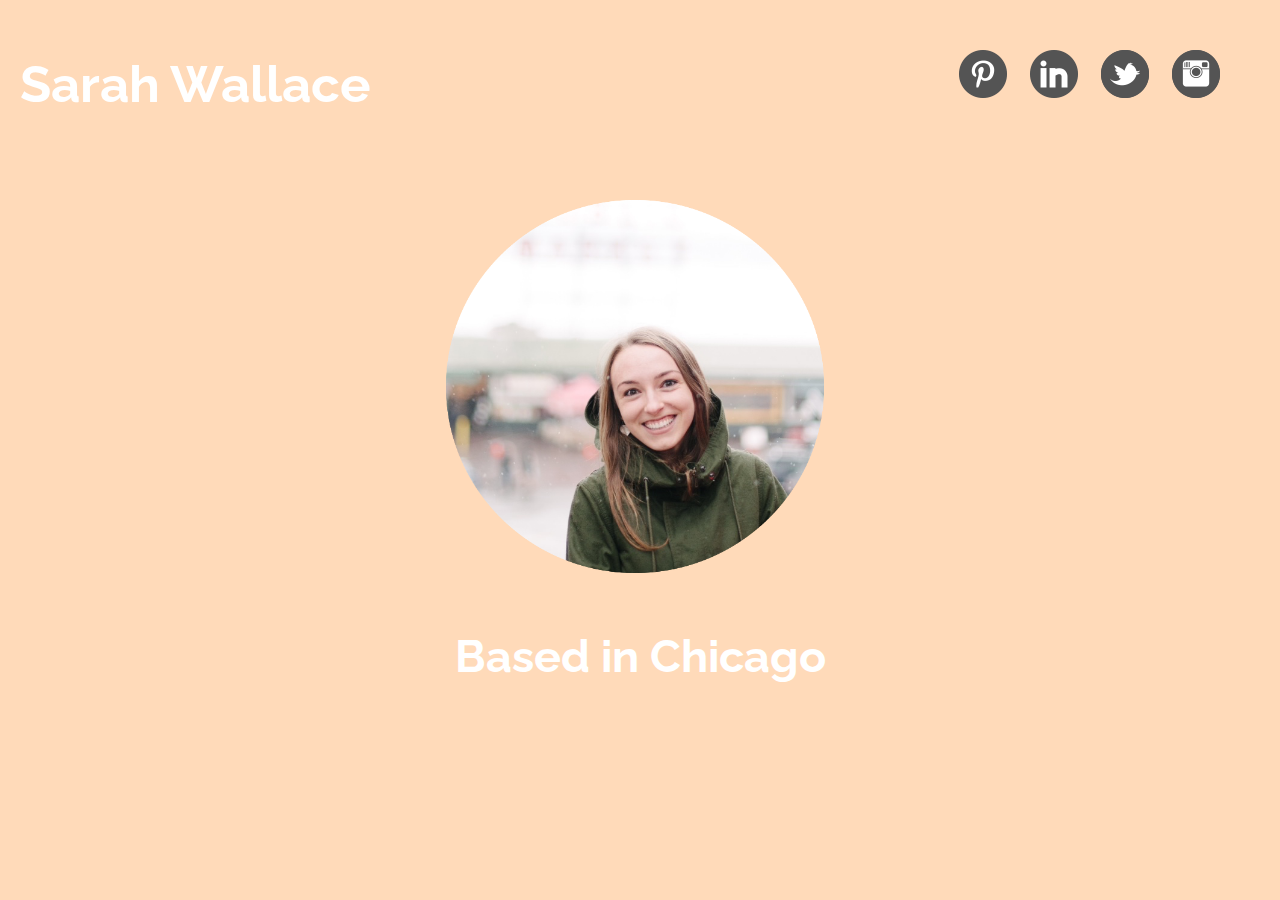
<file: index.html>
<!DOCTYPE html>
<head>
	<title>Sarah Wallace</title>
	<link rel="stylesheet" type="text/css" href="css/style.css">
	<link href='http://fonts.googleapis.com/css?family=Raleway' rel='stylesheet' type='text/css'>
	<meta name="p:domain_verify" content="103df98c6efa1bb5626fa34d4b3c5ef4"/>
	<script>
  (function(i,s,o,g,r,a,m){i['GoogleAnalyticsObject']=r;i[r]=i[r]||function(){
  (i[r].q=i[r].q||[]).push(arguments)},i[r].l=1*new Date();a=s.createElement(o),
  m=s.getElementsByTagName(o)[0];a.async=1;a.src=g;m.parentNode.insertBefore(a,m)
  })(window,document,'script','//www.google-analytics.com/analytics.js','ga');

  ga('create', 'UA-52748826-2', 'auto');
  ga('send', 'pageview');

</script>
</head>
<body>
	<div class="header">
	<h1> Sarah Wallace</h1>
	<nav>
	<ul class="menu-links">
		<li><a href="https://www.pinterest.com/wallace_sarah/"><img src="pinterest-48.png"></a></li>
		<li><a href="https://www.linkedin.com/in/wallacesarah"><img src="linkedin-48.png"></a></li>
		<li><a href="https://twitter.com/wallace_sarah"><img src="twitter-48.png"></a></li>
		<li><a href="https://instagram.com/sarah_wallace/"><img src="instagram-48.png"></a><li>
	</ul>
	</nav>
		</div>
	<div class="container">
		<img src="photo.png">
		<h2>Based in Chicago</h2>
		</div>
</body>
</html>
</file>
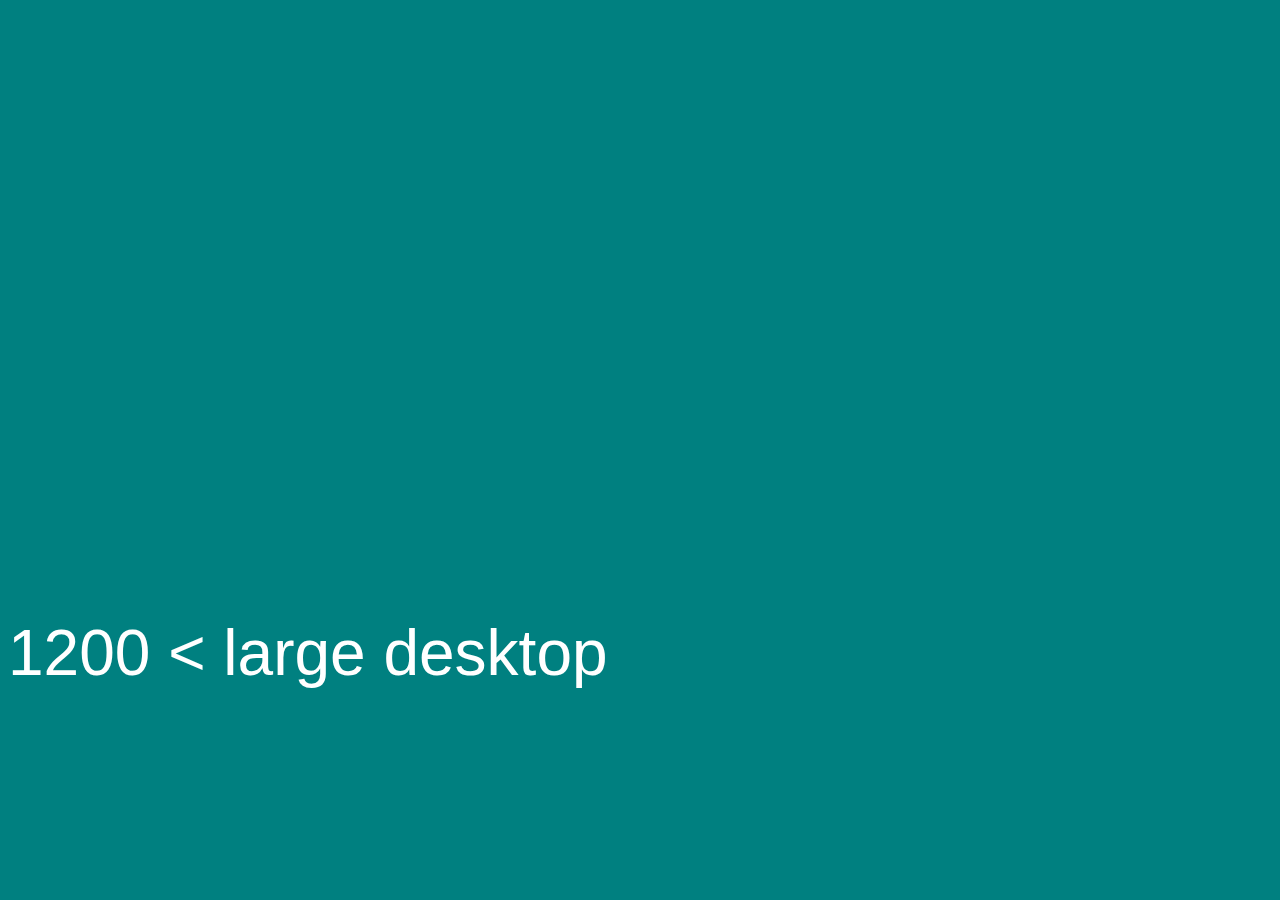
<file: Responsive Test/index.html>
<!DOCTYPE HTML>
<html>
<head>
	<link rel="stylesheet" href="style.css">
</head>
<body>
	<p class="mobile"> 0 < mobile < 480</p>
	<p class="tablet">480 < tablet < 768</p>
	<p class="small-desktop">768 < small desktop < 992</p>
	<p class="med-desktop">992 < med desktop < 1200</p>
	<p class="large-desktop">1200 < large desktop</p>
</html>
</file>
<file: css/style.css>
/*CSS doc*/

body{
	background-color:peachpuff;
	font-family: 'Raleway', sans-serif;
	margin: 0;
	padding: 0;
	font-size: 10px;
}

p,a{
	font-size: 1.6rem;
}

h1{
	font-size: 3.2rem;
}

h2{
	font-size: 2.8rem;

}

.header{
	padding: 20px;
}

.header h1{
	color: white;
	float:left;
}

.header nav{
	float: right;
	padding: 10px;
}

.menu-links{
	list-style: none
}

.menu-links li{
	display: inline-block;
	padding: 10px;

}

.container{
	color: white;
	margin: auto;
	display: block;
	padding: 10px;
	text-align: center;
}

.container img{
	width: 30%;
	display: block;
	margin: auto;
	padding: 150px 0 20px;
}
</file>
<file: Responsive Test/style.css>
/* Universal styles, mobile-specific styles */
p{
	font-size: 4rem;
	color:white;
	font-family: helvetica;
	opacity: 0;
	transition: opacity .6s linear;
	-moz-transition: opacity .6s linear;
	-webkit-transition: opacity .6s linear;
	-0-transition: opacity .6s linear;
}

.mobile{
	opacity: 1;
}

body{
	background-color: blue;
}

/* End of universal styles, mobile-specific styles */

@media (min-width: 480px) {
/* Tablet styles */

	body{
		background-color: green;
	}

	.mobile{
		opacity: 0;
	}

	.tablet{
		opacity: 1;

/* End of tablet styles */
	}

@media (min-width: 768px) {
/* Small desktop styles (don't need to include mobile if max width isn't defined) */

	body{
		background-color: red;
	}

	.tablet{
		opacity: 0;
	}

	.small-desktop{
		opacity: 1;
	}

/* End of small desktop styles */
}

@media (min-width: 992px) {
/*Med desktop styles */

	body{
		background-color: yellow;
	}

	.small-desktop{
		opacity: 0;
	}

	.med-desktop{
		opacity: 1;
	}

/* End of med desktop styles */
}

@media (min-width: 1200px) {

	body{
		background-color: teal;
	}

	.med-desktop{
		opacity: 0;
	}

	.large-desktop{
		opacity: 1;
	}
}
</file>
